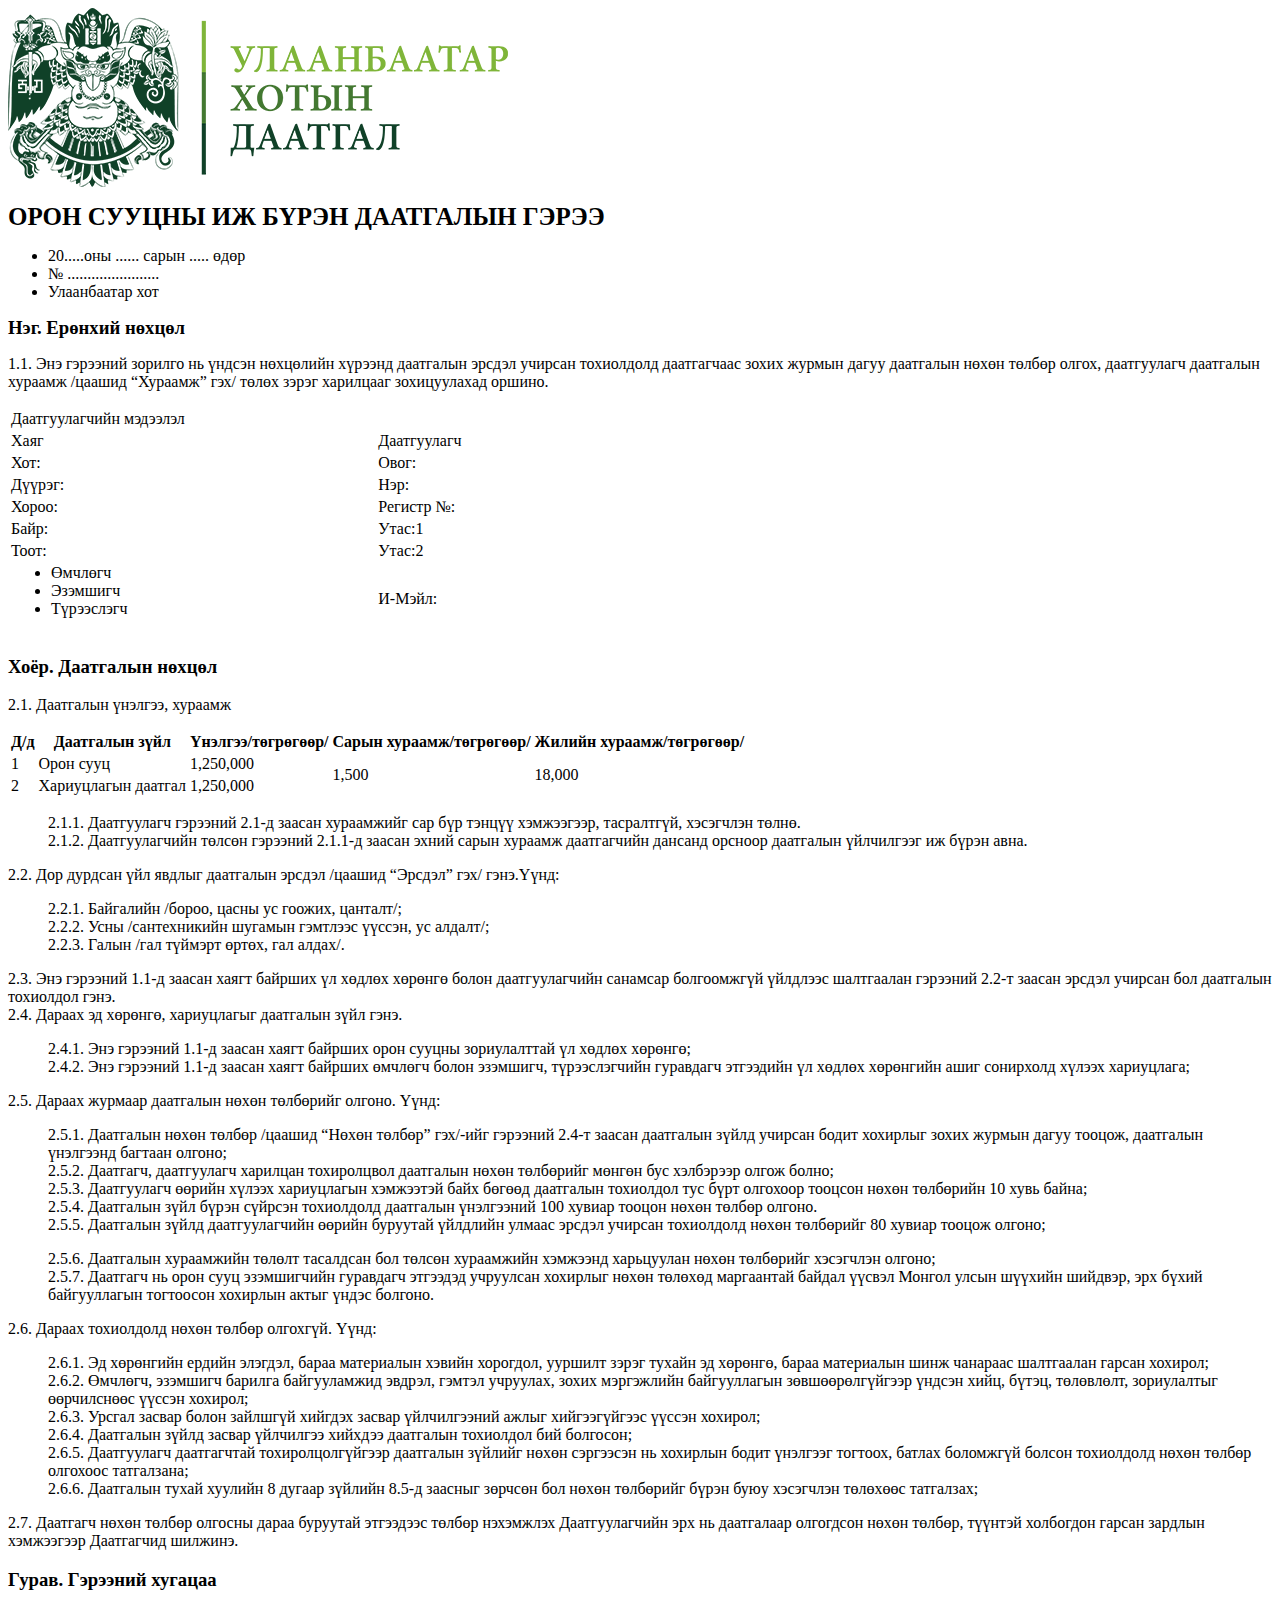
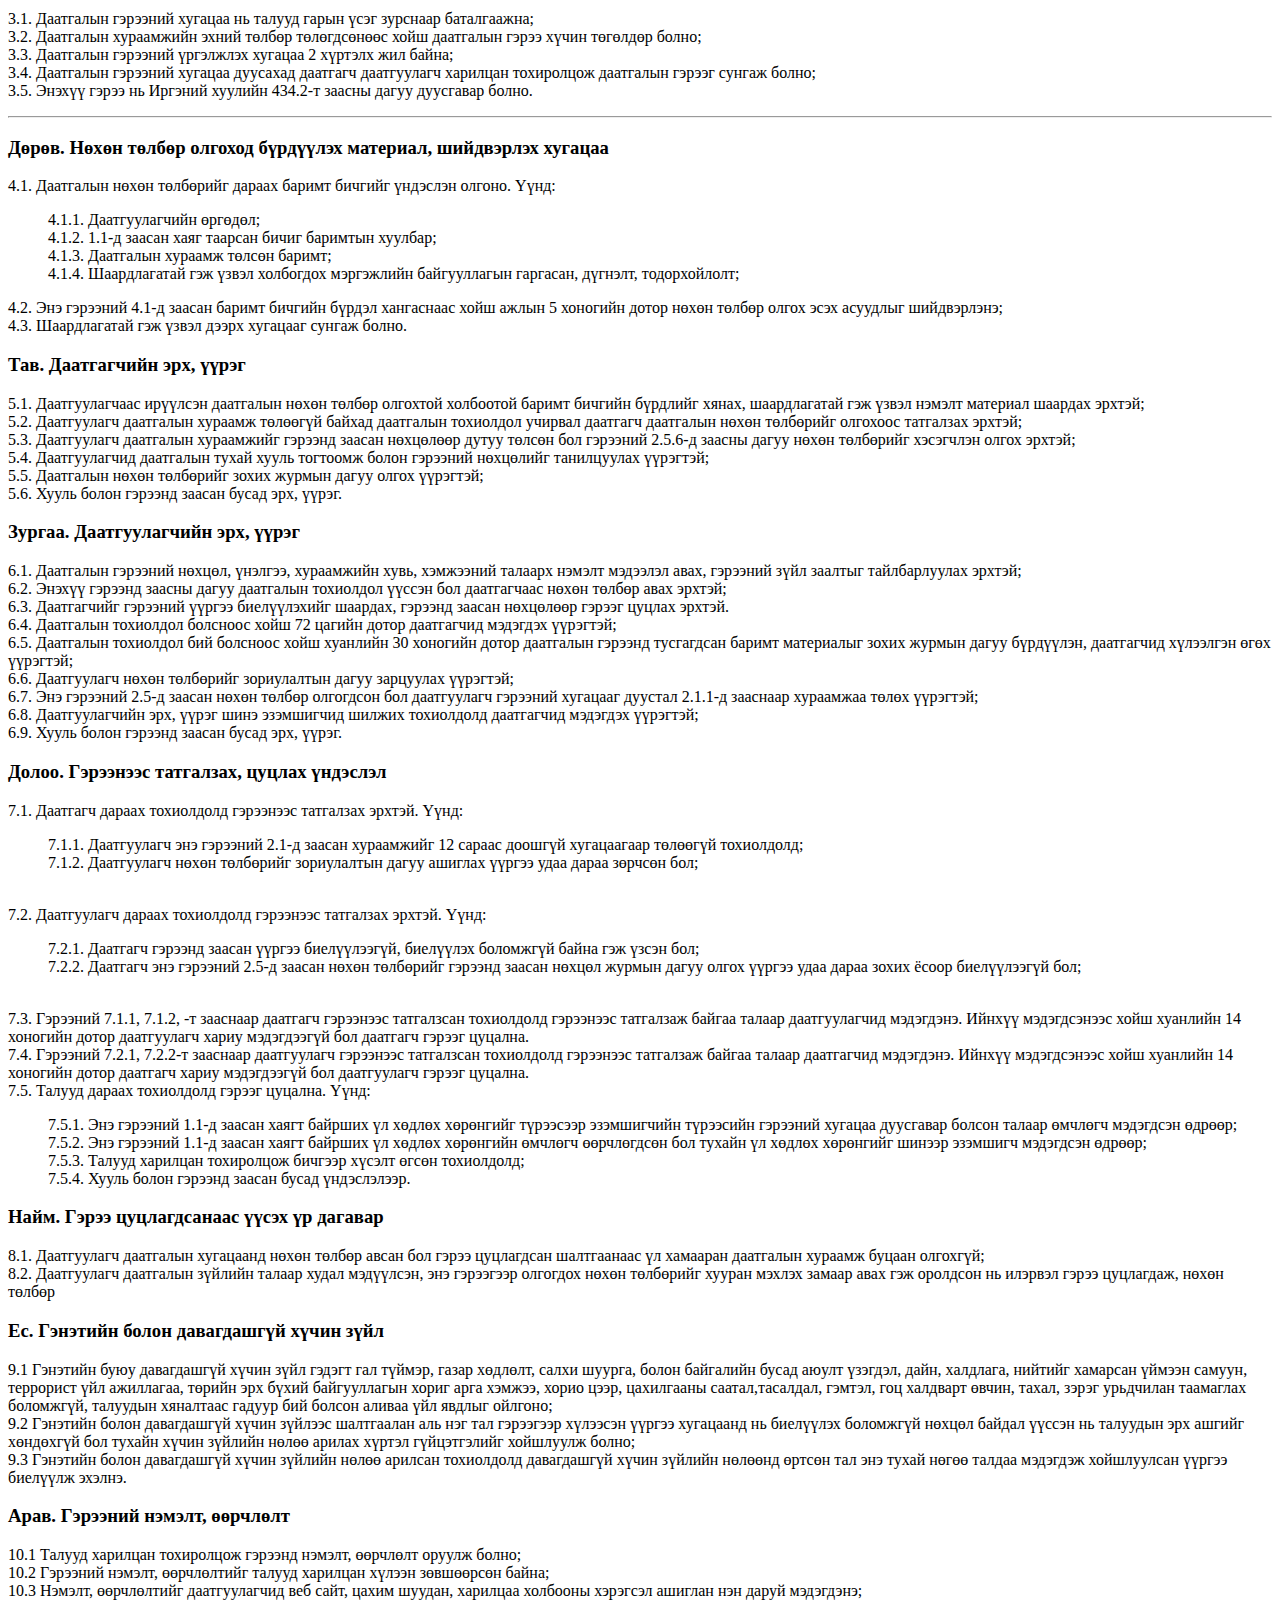
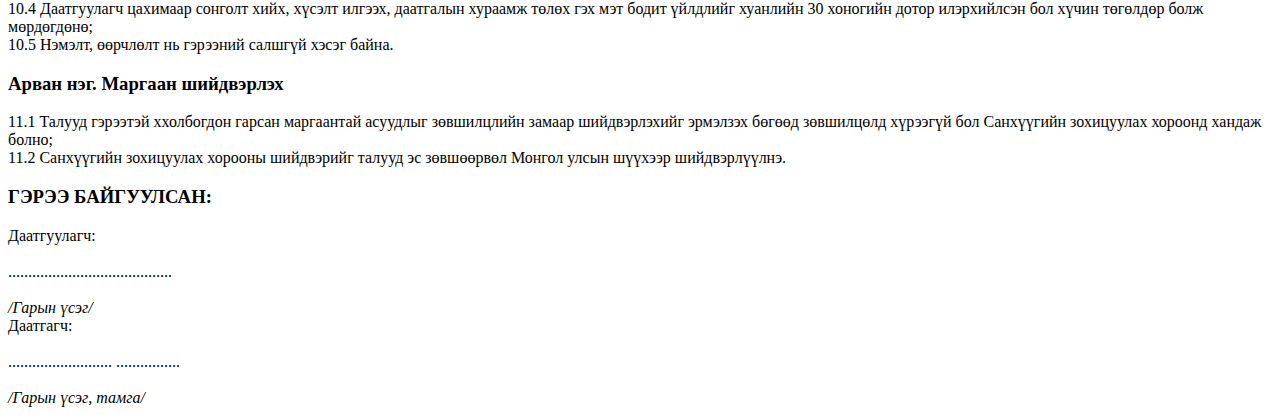
<file: geree/index.html>
<html>
<head>
    <meta charset="utf-8">
    <meta name="viewport" content="width=device-width, initial-scale=1.0">
    <title>Гэрээ</title>
    <link rel="stylesheet" type="text/css" href="C:\Users\GANTSOGT\Desktop\geree\style.css">
</head>
<body>
    <div class="header"><img src="./logo-mn.png" alt="ub-insurance" class="ub-dat"></div>
    <div class="main_title">
        <p>
            <strong style="font-size: 25px;">ОРОН СУУЦНЫ ИЖ БҮРЭН ДААТГАЛЫН ГЭРЭЭ</strong>
            <ul class="dates"><li>20.....оны ...... сарын ..... өдөр</li>
            <li>№ .......................</li>	                                                  
            <li>Улаанбаатар хот</li></ul>
        </p>
    </div>
    <div class="table_container">
        <h3 class="second_title" style="width: 100%; margin: 0;">Нэг.  Ерөнхий нөхцөл</h3>
        <p>1.1.	Энэ гэрээний зорилго нь үндсэн нөхцөлийн хүрээнд даатгалын эрсдэл учирсан тохиолдолд даатгагчаас зохих журмын дагуу даатгалын нөхөн төлбөр олгох, даатгуулагч даатгалын хураамж /цаашид “Хураамж” гэх/ төлөх зэрэг харилцааг зохицуулахад оршино.</p>
        <table class="table_insurance">
            <tr class="th_table">
                <td colspan="13">Даатгуулагчийн мэдээлэл</td>
            </tr>
            <tr>
                <td colspan="2" style="width: 30%;">Хаяг</td>
                <td colspan="11">Даатгуулагч</td>
            </tr>
            <tr>
                <td style="width: 5%;">Хот:</td>
                <td></td>
                <td colspan="3" style="width: 30%;">Овог:</td>
                <td colspan="8"></td>
            </tr>
            <tr>
                <td>Дүүрэг:</td>
                <td></td>
                <td colspan="3">Нэр:</td>
                <td colspan="8"></td>
            </tr>
            <tr>
                <td>Хороо: </td>
                <td></td>
                <td>Регистр №:</td>
                <td style="width: 4%;"></td>
                <td style="width: 4%;"></td>
                <td></td>
                <td></td>
                <td></td>
                <td></td>
                <td></td>
                <td></td>
                <td></td>
                <td></td>
            </tr>
            <tr>
                <td>Байр: </td>
                <td></td>
                <td colspan="3">Утас:1</td>
                <td></td>
                <td></td>
                <td></td>
                <td></td>
                <td></td>
                <td></td>
                <td></td>
                <td></td>
            </tr>
            <tr>
                <td>Тоот: </td>
                <td></td>
                <td colspan="3">Утас:2</td>
                <td></td>
                <td></td>
                <td></td>
                <td></td>
                <td></td>
                <td></td>
                <td></td>
                <td></td>
            </tr>
            <tr>
                <td colspan="2">
                    <ul class="list_from_table">
                     <li>Өмчлөгч</li>
                     <li>Эзэмшигч</li>
                     <li>Түрээслэгч</li>
                    </ul>
                </td>
                <td colspan="11">И-Мэйл: </td>
            </tr>
        </table>
    </div>
    <div class="container">
        <div>
            <h3 class="second_title">Хоёр.  Даатгалын нөхцөл</h3>
            <p>2.1.	Даатгалын үнэлгээ, хураамж</p>
            <table class="table_2">
                <tr>
                    <th>Д/д</th>
                    <th>Даатгалын зүйл</th>
                    <th>Үнэлгээ/төгрөгөөр/</th>
                    <th>Сарын хураамж/төгрөгөөр/</th>
                    <th>Жилийн хураамж/төгрөгөөр/</th>
                </tr>
                <tr>
                    <td>1</td>
                    <td>Орон сууц</td>
                    <td>1,250,000</td>
                    <td rowspan="2">1,500</td>
                    <td rowspan="2">18,000</td>
                </tr>
                <tr>
                    <td>2</td>
                    <td>Хариуцлагын даатгал</td>
                    <td>1,250,000</td>
                </tr>
            </table>
            <p><ol> 2.1.1.	Даатгуулагч гэрээний 2.1-д заасан хураамжийг сар бүр тэнцүү хэмжээгээр, тасралтгүй, хэсэгчлэн төлнө.
                <br>2.1.2.	Даатгуулагчийн төлсөн гэрээний 2.1.1-д заасан эхний сарын хураамж даатгагчийн дансанд орсноор даатгалын үйлчилгээг иж бүрэн авна.</ol>
                2.2.	Дор дурдсан үйл явдлыг даатгалын эрсдэл /цаашид “Эрсдэл” гэх/ гэнэ.Үүнд:
                <ol>2.2.1.	Байгалийн /бороо, цасны ус гоожих, цанталт/;
                    <br>2.2.2.	Усны /сантехникийн шугамын гэмтлээс үүссэн, ус алдалт/;
                    <br>2.2.3.	Галын /гал түймэрт өртөх, гал алдах/.</ol>
                2.3.	Энэ гэрээний 1.1-д заасан хаягт байрших үл хөдлөх хөрөнгө болон даатгуулагчийн санамсар болгоомжгүй үйлдлээс шалтгаалан гэрээний 2.2-т заасан эрсдэл учирсан бол даатгалын тохиолдол гэнэ.
                <br>2.4.	Дараах эд хөрөнгө, хариуцлагыг даатгалын зүйл гэнэ.
                <ol>2.4.1.	Энэ гэрээний 1.1-д заасан хаягт байрших орон сууцны зориулалттай үл хөдлөх хөрөнгө;
                    <br>2.4.2.	Энэ гэрээний 1.1-д заасан хаягт байрших өмчлөгч болон эзэмшигч, түрээслэгчийн гуравдагч этгээдийн үл хөдлөх хөрөнгийн ашиг сонирхолд хүлээх хариуцлага;</ol>
                2.5. Дараах журмаар даатгалын нөхөн төлбөрийг олгоно. Үүнд:
                <ol>2.5.1.	Даатгалын нөхөн төлбөр /цаашид “Нөхөн төлбөр” гэх/-ийг гэрээний 2.4-т заасан даатгалын зүйлд учирсан бодит хохирлыг зохих журмын дагуу тооцож, даатгалын үнэлгээнд багтаан олгоно; 
                    <br>2.5.2.	Даатгагч, даатгуулагч харилцан тохиролцвол даатгалын нөхөн төлбөрийг мөнгөн бус хэлбэрээр олгож болно;
                    <br>2.5.3.	Даатгуулагч өөрийн хүлээх хариуцлагын хэмжээтэй байх бөгөөд даатгалын тохиолдол тус бүрт олгохоор тооцсон нөхөн төлбөрийн 10 хувь байна;
                    <br>2.5.4.	Даатгалын зүйл бүрэн сүйрсэн тохиолдолд даатгалын үнэлгээний 100 хувиар тооцон нөхөн төлбөр олгоно.
                    <br>2.5.5.	Даатгалын зүйлд даатгуулагчийн өөрийн буруутай үйлдлийн улмаас эрсдэл учирсан тохиолдолд нөхөн төлбөрийг  80 хувиар тооцож олгоно;</ol>
                </p>
        </div>
        <div>
            <p>
            <ol>2.5.6.	Даатгалын хураамжийн төлөлт тасалдсан бол төлсөн хураамжийн хэмжээнд харьцуулан нөхөн төлбөрийг хэсэгчлэн олгоно;
                <br>2.5.7.	Даатгагч нь орон сууц эзэмшигчийн гуравдагч этгээдэд учруулсан хохирлыг нөхөн төлөхөд маргаантай байдал үүсвэл Монгол улсын шүүхийн шийдвэр, эрх бүхий байгууллагын тогтоосон хохирлын актыг үндэс болгоно.</ol>
            2.6. Дараах тохиолдолд нөхөн төлбөр олгохгүй. Үүнд:
            <ol>2.6.1. Эд хөрөнгийн ердийн элэгдэл, бараа материалын хэвийн хорогдол, ууршилт зэрэг тухайн эд хөрөнгө, бараа материалын шинж чанараас шалтгаалан гарсан хохирол;
                <br>2.6.2.	Өмчлөгч, эзэмшигч барилга байгууламжид эвдрэл, гэмтэл учруулах, зохих мэргэжлийн байгууллагын зөвшөөрөлгүйгээр үндсэн хийц, бүтэц, төлөвлөлт, зориулалтыг өөрчилснөөс үүссэн хохирол;
                <br>2.6.3.	Урсгал засвар болон зайлшгүй хийгдэх засвар үйлчилгээний ажлыг хийгээгүйгээс үүссэн хохирол;
                <br>2.6.4.	Даатгалын зүйлд засвар үйлчилгээ хийхдээ даатгалын тохиолдол бий болгосон;
                <br>2.6.5.	Даатгуулагч даатгагчтай тохиролцолгүйгээр даатгалын зүйлийг нөхөн сэргээсэн нь хохирлын бодит үнэлгээг тогтоох, батлах боломжгүй болсон тохиолдолд нөхөн төлбөр олгохоос татгалзана;
                <br>2.6.6.	Даатгалын тухай хуулийн 8 дугаар зүйлийн 8.5-д заасныг зөрчсөн бол нөхөн төлбөрийг бүрэн буюу хэсэгчлэн төлөхөөс татгалзах;</ol>
            2.7. Даатгагч нөхөн төлбөр олгосны дараа буруутай этгээдээс төлбөр нэхэмжлэх Даатгуулагчийн эрх нь даатгалаар олгогдсон нөхөн төлбөр, түүнтэй холбогдон гарсан зардлын хэмжээгээр Даатгагчид шилжинэ.
            </p>
            <h3 class="second_title">Гурав. Гэрээний хугацаа</h3>
            <p>
                3.1.    Даатгалын гэрээний хугацаа нь талууд гарын үсэг зурснаар баталгаажна;
                <br>3.2.	Даатгалын хураамжийн эхний төлбөр төлөгдсөнөөс хойш даатгалын гэрээ хүчин төгөлдөр болно;
                <br>3.3.	Даатгалын гэрээний үргэлжлэх хугацаа 2 хүртэлх жил байна;
                <br>3.4.	Даатгалын гэрээний хугацаа дуусахад даатгагч даатгуулагч харилцан тохиролцож даатгалын гэрээг сунгаж болно;
                <br>3.5.	Энэхүү гэрээ нь Иргэний хуулийн 434.2-т заасны дагуу дуусгавар болно.

            </p>
        </div>
    </div>
</body>
<hr>
<body>
    <div class="container">
        <div>
            <h3 class="second_title">Дөрөв. Нөхөн төлбөр олгоход бүрдүүлэх материал, шийдвэрлэх хугацаа</h3>
            <p>
                4.1.	Даатгалын нөхөн төлбөрийг дараах баримт бичгийг үндэслэн олгоно. Үүнд:
                <ol>4.1.1.	Даатгуулагчийн өргөдөл;
                <br>4.1.2.	1.1-д заасан хаяг таарсан бичиг баримтын хуулбар;
                <br>4.1.3.	Даатгалын хураамж төлсөн баримт;
                <br>4.1.4.	Шаардлагатай гэж үзвэл холбогдох мэргэжлийн байгууллагын гаргасан, дүгнэлт, тодорхойлолт;</ol>
                4.2.	Энэ гэрээний 4.1-д заасан баримт бичгийн бүрдэл хангаснаас хойш ажлын 5 хоногийн дотор нөхөн төлбөр олгох эсэх асуудлыг шийдвэрлэнэ;
                <br>4.3.	Шаардлагатай гэж үзвэл дээрх хугацааг сунгаж болно.

            </p>
            <h3 class="second_title">Тав. Даатгагчийн эрх, үүрэг</h3>
            <p>
                5.1.	Даатгуулагчаас ирүүлсэн даатгалын нөхөн төлбөр олгохтой холбоотой баримт бичгийн бүрдлийг хянах, шаардлагатай гэж үзвэл нэмэлт материал шаардах эрхтэй;
                <br>5.2.	Даатгуулагч даатгалын хураамж төлөөгүй байхад даатгалын тохиолдол учирвал даатгагч даатгалын нөхөн төлбөрийг олгохоос татгалзах эрхтэй; 
                <br>5.3.	Даатгуулагч даатгалын хураамжийг гэрээнд заасан нөхцөлөөр дутуу төлсөн бол гэрээний 2.5.6-д заасны дагуу нөхөн төлбөрийг хэсэгчлэн олгох эрхтэй;
                <br>5.4.	Даатгуулагчид даатгалын тухай хууль тогтоомж болон гэрээний нөхцөлийг танилцуулах үүрэгтэй; 
                <br>5.5.	Даатгалын нөхөн төлбөрийг зохих журмын дагуу олгох үүрэгтэй;
                <br>5.6.	Хууль болон гэрээнд заасан бусад эрх, үүрэг.
            </p>
            <h3 class="second_title">Зургаа. Даатгуулагчийн эрх, үүрэг</h3>
            <p>
                6.1.	Даатгалын гэрээний нөхцөл, үнэлгээ,  хураамжийн хувь, хэмжээний талаарх нэмэлт мэдээлэл авах, гэрээний зүйл заалтыг тайлбарлуулах эрхтэй; 
                <br>6.2.	Энэхүү гэрээнд заасны дагуу даатгалын тохиолдол үүссэн бол даатгагчаас  нөхөн төлбөр авах эрхтэй;
                <br>6.3.	Даатгагчийг гэрээний үүргээ биелүүлэхийг шаардах, гэрээнд заасан нөхцөлөөр гэрээг цуцлах эрхтэй.
                <br>6.4.	Даатгалын тохиолдол болсноос хойш 72 цагийн дотор даатгагчид мэдэгдэх үүрэгтэй;
                <br>6.5.	Даатгалын тохиолдол бий болсноос хойш хуанлийн 30 хоногийн дотор даатгалын гэрээнд тусгагдсан баримт материалыг зохих журмын дагуу бүрдүүлэн, даатгагчид хүлээлгэн өгөх үүрэгтэй;
                <br>6.6.	Даатгуулагч нөхөн төлбөрийг зориулалтын дагуу зарцуулах үүрэгтэй;
                <br>6.7.	Энэ гэрээний 2.5-д заасан нөхөн төлбөр олгогдсон бол даатгуулагч гэрээний хугацааг дуустал 2.1.1-д зааснаар хураамжаа төлөх үүрэгтэй; 
                <br>6.8.	Даатгуулагчийн эрх, үүрэг шинэ эзэмшигчид шилжих тохиолдолд даатгагчид мэдэгдэх үүрэгтэй;
                <br>6.9.	Хууль болон гэрээнд заасан бусад эрх, үүрэг.
            </p>
            <h3 class="second_title">Долоо. Гэрээнээс татгалзах, цуцлах үндэслэл</h3>
            <p>
                7.1.	Даатгагч дараах тохиолдолд гэрээнээс татгалзах эрхтэй. Үүнд:
                <ol>7.1.1.	Даатгуулагч энэ гэрээний 2.1-д заасан хураамжийг 12 сараас доошгүй хугацаагаар төлөөгүй тохиолдолд;
                <br>7.1.2.	Даатгуулагч нөхөн төлбөрийг зориулалтын дагуу ашиглах үүргээ удаа дараа зөрчсөн бол;</ol>
                <br>7.2.	Даатгуулагч дараах тохиолдолд гэрээнээс татгалзах эрхтэй. Үүнд:
                <ol>7.2.1.	Даатгагч гэрээнд заасан үүргээ биелүүлээгүй, биелүүлэх боломжгүй байна гэж үзсэн бол;
                <br>7.2.2.	Даатгагч энэ гэрээний 2.5-д заасан нөхөн төлбөрийг гэрээнд заасан нөхцөл журмын дагуу олгох үүргээ удаа дараа зохих ёсоор биелүүлээгүй бол;</ol>
                <br>7.3.	Гэрээний 7.1.1, 7.1.2, -т зааснаар даатгагч гэрээнээс татгалзсан тохиолдолд гэрээнээс татгалзаж байгаа талаар даатгуулагчид мэдэгдэнэ. Ийнхүү мэдэгдсэнээс хойш хуанлийн 14 хоногийн дотор даатгуулагч хариу мэдэгдээгүй бол даатгагч гэрээг цуцална.
                <br>7.4.	Гэрээний 7.2.1, 7.2.2-т зааснаар даатгуулагч гэрээнээс татгалзсан тохиолдолд гэрээнээс татгалзаж байгаа талаар даатгагчид мэдэгдэнэ. Ийнхүү мэдэгдсэнээс хойш хуанлийн 14 хоногийн дотор даатгагч хариу мэдэгдээгүй  бол даатгуулагч гэрээг цуцална.
                <br>7.5.	Талууд дараах тохиолдолд гэрээг цуцална. Үүнд:

            </p>

        </div>
        <div>
            <p>
                <ol>
                    7.5.1.	Энэ гэрээний 1.1-д заасан хаягт байрших үл хөдлөх хөрөнгийг түрээсээр эзэмшигчийн түрээсийн гэрээний хугацаа дуусгавар болсон талаар өмчлөгч мэдэгдсэн өдрөөр;
                    <br>7.5.2.	Энэ гэрээний 1.1-д заасан хаягт байрших үл хөдлөх хөрөнгийн өмчлөгч өөрчлөгдсөн бол тухайн үл хөдлөх хөрөнгийг шинээр эзэмшигч мэдэгдсэн өдрөөр;
                    <br>7.5.3.	Талууд харилцан тохиролцож бичгээр хүсэлт өгсөн тохиолдолд;
                    <br>7.5.4.	Хууль болон гэрээнд заасан бусад үндэслэлээр.</ol>
            </p>
            <h3 class="second_title">Найм. Гэрээ цуцлагдсанаас үүсэх үр дагавар</h3>
            <p>
                8.1.	 Даатгуулагч даатгалын хугацаанд нөхөн төлбөр авсан бол гэрээ цуцлагдсан шалтгаанаас үл хамааран даатгалын хураамж буцаан олгохгүй;
                <br>8.2.	Даатгуулагч даатгалын зүйлийн талаар худал мэдүүлсэн, энэ гэрээгээр олгогдох нөхөн төлбөрийг хууран мэхлэх замаар авах гэж оролдсон нь илэрвэл гэрээ цуцлагдаж, нөхөн төлбөр 
            </p>
            <h3 class="second_title">Ес. Гэнэтийн болон давагдашгүй хүчин зүйл</h3>
            <p>
                9.1	Гэнэтийн буюу давагдашгүй хүчин зүйл гэдэгт гал түймэр, газар хөдлөлт, салхи шуурга, болон байгалийн бусад аюулт үзэгдэл, дайн, халдлага, нийтийг хамарсан үймээн самуун, террорист үйл ажиллагаа, төрийн эрх бүхий байгууллагын хориг арга хэмжээ, хорио цээр, цахилгааны саатал,тасалдал, гэмтэл, гоц халдварт өвчин, тахал, зэрэг урьдчилан таамаглах боломжгүй, талуудын хяналтаас гадуур бий болсон аливаа үйл явдлыг ойлгоно;
                <br>9.2	Гэнэтийн болон давагдашгүй хүчин зүйлээс шалтгаалан аль нэг тал гэрээгээр хүлээсэн үүргээ хугацаанд нь биелүүлэх боломжгүй нөхцөл байдал үүссэн нь талуудын эрх ашгийг хөндөхгүй бол тухайн хүчин зүйлийн нөлөө арилах хүртэл гүйцэтгэлийг хойшлуулж болно;
                <br>9.3	Гэнэтийн болон давагдашгүй хүчин зүйлийн нөлөө арилсан тохиолдолд давагдашгүй хүчин зүйлийн нөлөөнд өртсөн тал энэ тухай нөгөө талдаа мэдэгдэж хойшлуулсан үүргээ биелүүлж эхэлнэ.
            </p>
            <h3 class="second_title">Арав. Гэрээний нэмэлт, өөрчлөлт</h3>
            <p>
                10.1	Талууд харилцан тохиролцож гэрээнд нэмэлт, өөрчлөлт оруулж болно;
                <br>10.2	Гэрээний нэмэлт, өөрчлөлтийг талууд харилцан хүлээн зөвшөөрсөн байна;
                <br>10.3	Нэмэлт, өөрчлөлтийг даатгуулагчид веб сайт, цахим шуудан, харилцаа холбооны хэрэгсэл ашиглан нэн даруй мэдэгдэнэ;
                <br>10.4	Даатгуулагч цахимаар сонголт хийх, хүсэлт илгээх, даатгалын хураамж төлөх гэх мэт бодит үйлдлийг хуанлийн 30 хоногийн дотор илэрхийлсэн бол хүчин төгөлдөр болж мөрдөгдөнө;
                <br>10.5	Нэмэлт, өөрчлөлт нь гэрээний салшгүй хэсэг байна.
            </p>
            <h3 class="second_title">Арван нэг. Маргаан шийдвэрлэх</h3>
            <p>
                11.1	Талууд гэрээтэй ххолбогдон гарсан маргаантай асуудлыг зөвшилцлийн замаар шийдвэрлэхийг эрмэлзэх бөгөөд зөвшилцөлд хүрээгүй бол Санхүүгийн зохицуулах хороонд хандаж болно;
                <br>11.2	Санхүүгийн зохицуулах хорооны шийдвэрийг талууд эс зөвшөөрвөл Монгол улсын шүүхээр шийдвэрлүүлнэ.
            </p>
            <div class="signature_zone">
                <h3>ГЭРЭЭ БАЙГУУЛСАН:</h3>
                <div>
                    <div>Даатгуулагч: <br><br> .........................................<br><br> <i>/Гарын үсэг/</i></div>
                    <div>Даатгагч: <br><br> .......................... ................<br><br> <i>/Гарын үсэг, тамга/</i></div>
                </div>
            </div>
        </div>
    </div>
    
</body>
</html>
</file>
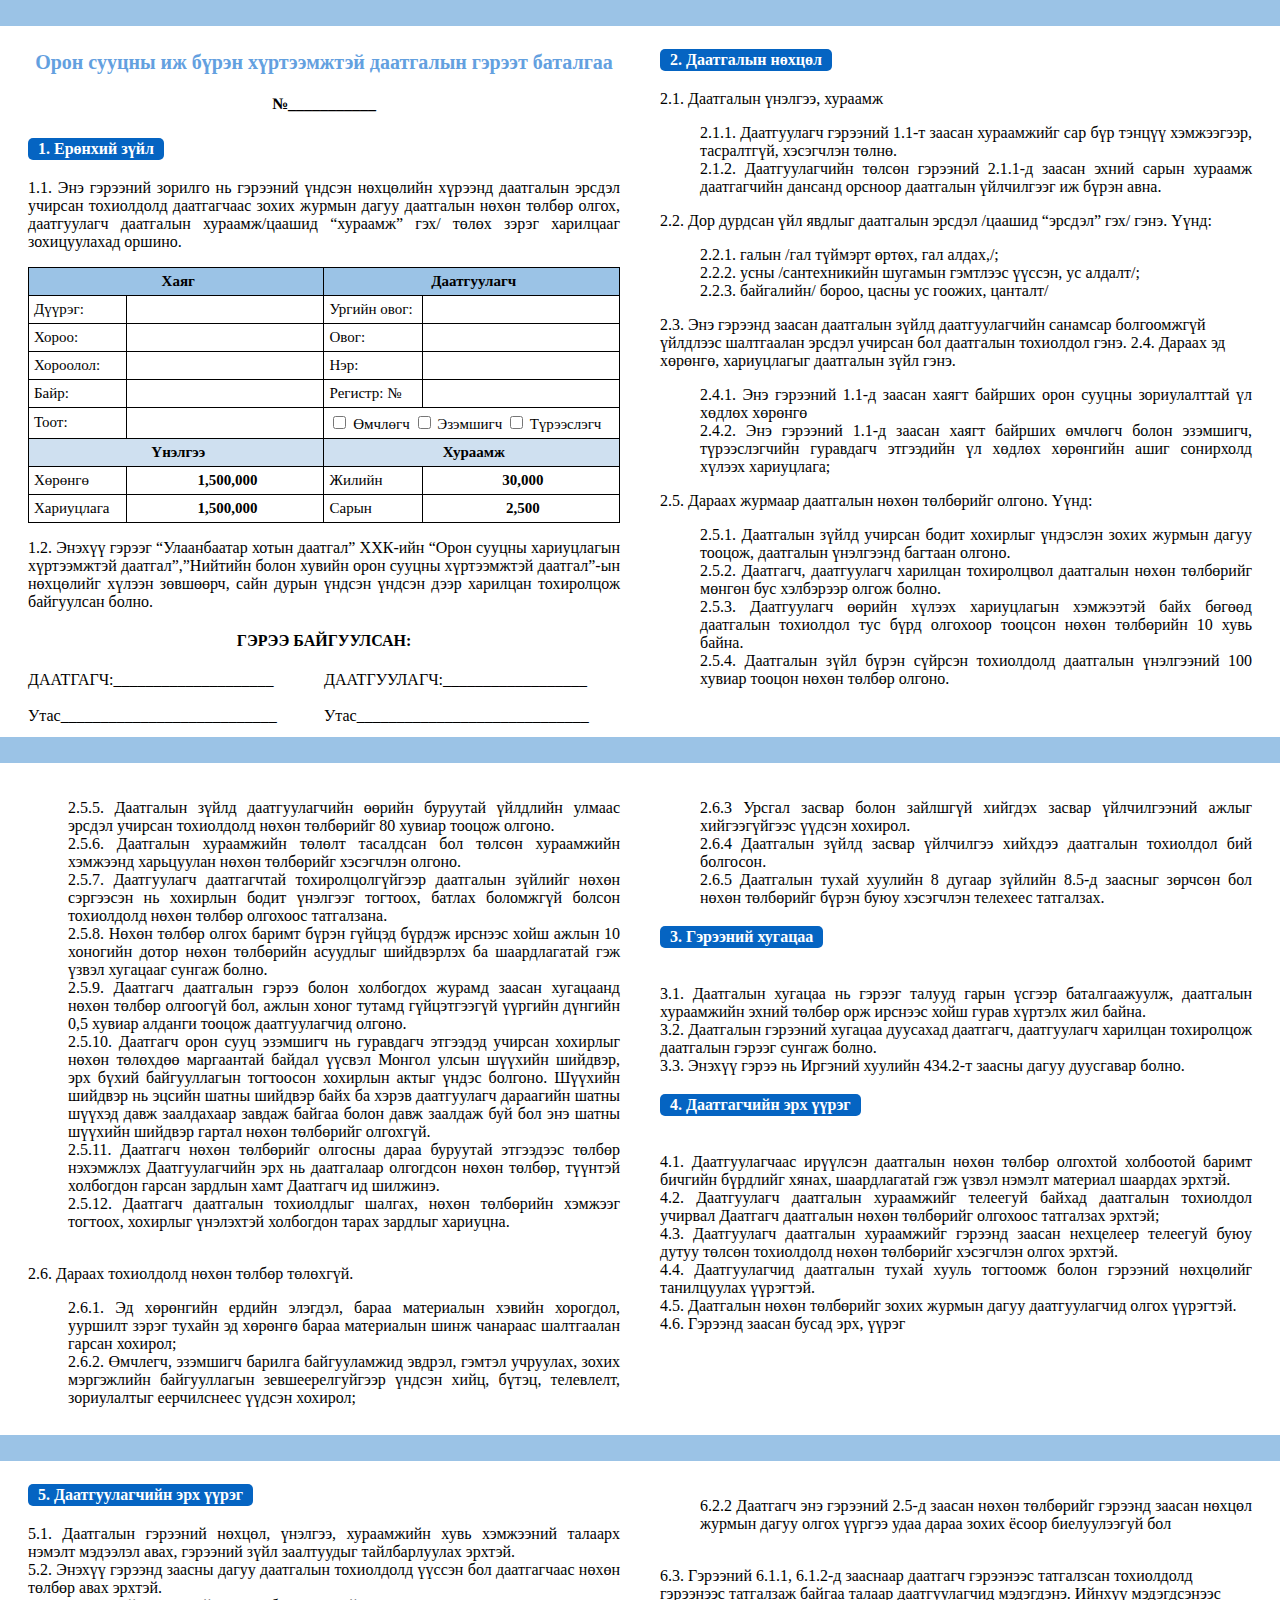
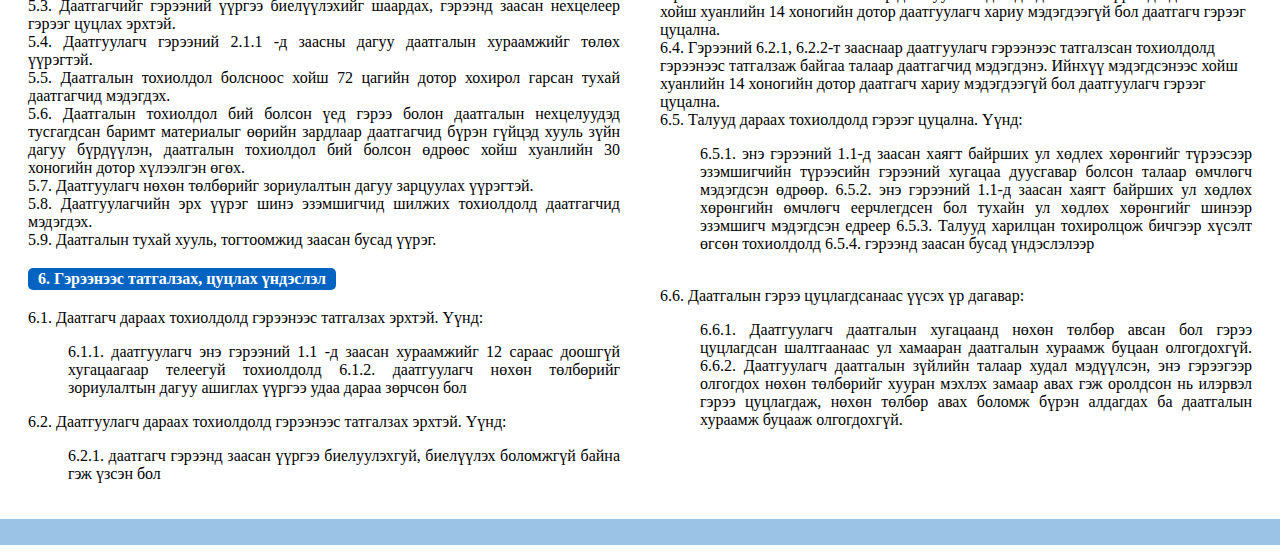
<file: geree_2/index.html>
<!DOCTYPE html>
<html lang="en">
<head>
    <meta charset="UTF-8">
    <meta name="viewport" content="width=device-width, initial-scale=1.0">
    <title>Гэрээ</title>
    <link rel="stylesheet" href="style.css">
</head>
<body>
    <div class="top_border"></div>
    <div class="flexing_on_body">
        <div>
            <h4 class="main_title">Орон сууцны иж бүрэн хүртээмжтэй даатгалын гэрээт баталгаа</h4>
            <h4 style="text-align: center;">№___________</h4>
            <h4 class="second_title">1. Ерөнхий зүйл</h4>
            <p>
                1.1. Энэ гэрээний зорилго нь гэрээний үндсэн нөхцөлийн хүрээнд даатгалын эрсдэл учирсан тохиолдолд даатгагчаас зохих журмын дагуу даатгалын нөхөн төлбөр олгох, даатгуулагч даатгалын хураамж/цаашид “хураамж” гэх/ төлөх зэрэг харилцааг зохицуулахад оршино. 
            </p>
            <table class="tables">
                <tr class="coloring">
                    <th colspan="3" style="width: 50%;">Хаяг</th>
                    <th colspan="3" style="width: 50%;">Даатгуулагч</th>
                </tr>
                <tr>
                    <td style="width: 16.666%;">Дүүрэг:</td>
                    <td colspan="2"></td>
                    <td style="width: 16.666%;">Ургийн овог:</td>
                    <td colspan="2"></td>
                </tr>
                <tr>
                    <td style="width: 16.666%;">Хороо:</td>
                    <td colspan="2"></td>
                    <td style="width: 16.666%;">Овог:</td>
                    <td colspan="2"></td>
                </tr>
                <tr>
                    <td style="width: 16.666%;">Хороолол:</td>
                    <td colspan="2"></td>
                    <td style="width: 16.666%;">Нэр:</td>
                    <td colspan="2"></td>
                </tr>
                <tr>
                    <td style="width: 16.666%;">Байр:</td>
                    <td colspan="2"></td>
                    <td style="width: 16.666%;">Регистр: №</td>
                    <td colspan="2"></td>
                </tr>
                <tr>
                    <td style="width: 16.666%;">Тоот:</td>
                    <td colspan="2"></td>
                    <td colspan="3">
                        <input type="checkbox">
                        <label>Өмчлөгч</label>
                        <input type="checkbox">
                        <label>Эзэмшигч</label>
                        <input type="checkbox">
                        <label>Түрээслэгч</label>
                    </td>
                </tr>
                <tr class="coloring_2">
                    <th colspan="3" style="width: 50%;">Үнэлгээ</th>
                    <th colspan="3" style="width: 50%;">Хураамж</th></tr>
                <tr>
                    <td style="width: 16.666%;">Хөрөнгө</td>
                    <td colspan="2" class="centering">1,500,000</td>
                    <td style="width: 16.666%;">Жилийн</td>
                    <td colspan="2" class="centering">30,000</td>
                </tr>
                <tr>
                    <td style="width: 16.666%;">Хариуцлага</td>
                    <td colspan="2" class="centering">1,500,000</td>
                    <td style="width: 16.666%;">Сарын</td>
                    <td colspan="2" class="centering">2,500</td>
                </tr>
            </table>
            <p>
                1.2. Энэхүү гэрээг “Улаанбаатар хотын даатгал” ХХК-ийн “Орон сууцны хариуцлагын хүртээмжтэй даатгал”,”Нийтийн болон хувийн орон сууцны хүртээмжтэй даатгал”-ын нөхцөлийг хүлээн зөвшөөрч, сайн дурын үндсэн үндсэн дээр харилцан тохиролцож байгуулсан болно. 
            </p>
            <div>
                <h4 style="text-align: center;">ГЭРЭЭ БАЙГУУЛСАН:</h4>
                <div class="flexing_on_footer">
                    <div>ДААТГАГЧ:____________________<br><br>Утас___________________________</div>
                    <div>ДААТГУУЛАГЧ:__________________<br><br>Утас_____________________________</div>
                </div>
            </div>
        </div>
        <div>
            <h4 class="second_title">2. Даатгалын нөхцөл</h4>
            <p>
            2.1.  Даатгалын үнэлгээ, хураамж
                <ol>2.1.1. Даатгуулагч гэрээний 1.1-т заасан хураамжийг сар бүр тэнцүү хэмжээгээр, тасралтгүй, хэсэгчлэн төлнө.
                <br>2.1.2. Даатгуулагчийн төлсөн гэрээний 2.1.1-д заасан эхний сарын хураамж даатгагчийн дансанд орсноор даатгалын үйлчилгээг иж бүрэн авна.</ol>
            2.2. Дор дурдсан үйл явдлыг даатгалын эрсдэл /цаашид “эрсдэл” гэх/ гэнэ. Үүнд:
                <ol>2.2.1. галын /гал түймэрт өртөх, гал алдах,/;
                <br>2.2.2. усны /сантехникийн шугамын гэмтлээс үүссэн, ус алдалт/;
                <br>2.2.3. байгалийн/ бороо, цасны ус гоожих, цанталт/</ol>
            2.3. Энэ гэрээнд заасан даатгалын зүйлд даатгуулагчийн санамсар болгоомжгүй үйлдлээс шалтгаалан эрсдэл учирсан бол даатгалын тохиолдол гэнэ.
            2.4. Дараах эд хөрөнгө, хариуцлагыг даатгалын зүйл гэнэ.
                <ol>2.4.1. Энэ гэрээний 1.1-д заасан хаягт байрших орон сууцны зориулалттай үл хөдлөх хөрөнгө
                    <br>2.4.2. Энэ гэрээний 1.1-д заасан хаягт байрших өмчлөгч болон эзэмшигч, түрээслэгчийн гуравдагч этгээдийн үл хөдлөх хөрөнгийн ашиг сонирхолд хүлээх хариуцлага;</ol>
            2.5. Дараах журмаар даатгалын нөхөн төлбөрийг олгоно. Үүнд:
                <ol>2.5.1. Даатгалын зүйлд учирсан бодит хохирлыг үндэслэн зохих журмын дагуу тооцож, даатгалын үнэлгээнд багтаан олгоно.
                    <br>2.5.2. Даатгагч, даатгуулагч харилцан тохиролцвол даатгалын нөхөн төлбөрийг мөнгөн бус хэлбэрээр олгож болно.
                    <br>2.5.3. Даатгуулагч өөрийн хүлээх хариуцлагын хэмжээтэй байх бөгөөд даатгалын тохиолдол тус бүрд олгохоор тооцсон нөхөн төлбөрийн 10 хувь байна.
                    <br>2.5.4. Даатгалын зүйл бүрэн сүйрсэн тохиолдолд даатгалын үнэлгээний 100 хувиар тооцон нөхөн төлбөр олгоно.</ol>

            </p>
        </div>
    </div>
</body>
</html>
<html lang="en">
<body>
    <div class="top_border"></div>
    <div class="flexing_on_body">
        <div>
            <p>
                <ol>2.5.5. Даатгалын зүйлд даатгуулагчийн өөрийн буруутай үйлдлийн улмаас эрсдэл учирсан тохиолдолд нөхөн төлбөрийг 80 хувиар тооцож олгоно.
                <br>2.5.6. Даатгалын хураамжийн төлөлт тасалдсан бол төлсөн хураамжийн хэмжээнд харьцуулан нөхөн төлбөрийг хэсэгчлэн олгоно.
                <br>2.5.7. Даатгуулагч даатгагчтай тохиролцолгүйгээр даатгалын зүйлийг нөхөн сэргээсэн нь хохирлын бодит үнэлгээг тогтоох, батлах боломжгүй болсон тохиолдолд нөхөн төлбөр олгохоос татгалзана.
                <br>2.5.8. Нөхөн төлбөр олгох баримт бүрэн гүйцэд бүрдэж ирснээс хойш ажлын 10 хоногийн дотор нөхөн төлбөрийн асуудлыг шийдвэрлэх ба шаардлагатай гэж үзвэл хугацааг сунгаж болно.
                <br>2.5.9. Даатгагч даатгалын гэрээ болон холбогдох журамд заасан хугацаанд нөхөн төлбөр олгоогүй бол, ажлын хоног тутамд гүйцэтгээгүй үүргийн дүнгийн 0,5 хувиар алданги тооцож даатгуулагчид олгоно.
                <br>2.5.10. Даатгагч орон сууц эзэмшигч нь гуравдагч этгээдэд учирсан хохирлыг нөхөн төлөхдөө маргаантай байдал үүсвэл Монгол улсын шүүхийн шийдвэр, эрх бүхий байгууллагын тогтоосон хохирлын актыг үндэс болгоно. Шүүхийн шийдвэр нь эцсийн шатны шийдвэр байх ба хэрэв даатгуулагч дараагийн шатны шүүхэд давж заалдахаар завдаж байгаа болон давж заалдаж буй бол энэ шатны шүүхийн шийдвэр гартал нөхөн төлбөрийг олгохгүй.
                <br>2.5.11. Даатгагч нөхөн төлбөрийг олгосны дараа буруутай этгээдээс төлбөр нэхэмжлэх Даатгуулагчийн эрх нь даатгалаар олгогдсон нөхөн төлбөр, түүнтэй холбогдон гарсан зардлын хамт Даатгагч ид шилжинэ.
                <br>2.5.12. Даатгагч даатгалын тохиолдлыг шалгах, нөхөн төлбөрийн хэмжээг тогтоох, хохирлыг үнэлэхтэй холбогдон тарах зардлыг хариуцна.</ol>
            <br>2.6. Дараах тохиолдолд нөхөн төлбөр төлөхгүй.
                <ol>2.6.1. Эд хөрөнгийн ердийн элэгдэл, бараа материалын хэвийн хорогдол, ууршилт зэрэг тухайн эд хөрөнгө бараа материалын шинж чанараас шалтгаалан гарсан хохирол;
                <br>2.6.2. Өмчлегч, эзэмшигч барилга байгууламжид эвдрэл, гэмтэл учруулах, зохих мэргэжлийн байгууллагын зевшеерелгуйгээр үндсэн хийц, бүтэц, телевлелт, зориулалтыг еерчилснеес үүдсэн хохирол;</ol>
            </p>
        </div>
        <div>
            <p>
                <ol>2.6.3 Урсгал засвар болон зайлшгүй хийгдэх засвар үйлчилгээний ажлыг хийгээгүйгээс үүдсэн хохирол.
                <br>2.6.4 Даатгалын зүйлд засвар үйлчилгээ хийхдээ даатгалын тохиолдол бий болгосон.
                <br>2.6.5 Даатгалын тухай хуулийн 8 дугаар зүйлийн 8.5-д заасныг зөрчсөн бол нөхөн төлбөрийг бүрэн буюу хэсэгчлэн телехеес татгалзах.</ol>
            </p>
            <h4 class="second_title">3. Гэрээний хугацаа</h4>
            <p>
                <br>3.1. Даатгалын хугацаа нь гэрээг талууд гарын үсгээр баталгаажуулж, даатгалын хураамжийн эхний төлбөр орж ирснээс хойш гурав хүртэлх жил байна.
                <br>3.2. Даатгалын гэрээний хугацаа дуусахад даатгагч, даатгуулагч харилцан тохиролцож даатгалын гэрээг сунгаж болно.
                <br>3.3. Энэхүү гэрээ нь Иргэний хуулийн 434.2-т заасны дагуу дуусгавар болно.
            </p>
            <h4 class="second_title">4. Даатгагчийн эрх үүрэг</h4>
            <p>
                <br>4.1. Даатгуулагчаас ирүүлсэн даатгалын нөхөн төлбөр олгохтой холбоотой баримт бичгийн бүрдлийг хянах, шаардлагатай гэж үзвэл нэмэлт материал шаардах эрхтэй.
                <br>4.2. Даатгуулагч даатгалын хураамжийг телеегуй байхад даатгалын тохиолдол учирвал Даатгагч даатгалын нөхөн төлбөрийг олгохоос татгалзах эрхтэй;
                <br>4.3. Даатгуулагч даатгалын хураамжийг гэрээнд заасан нехцелеер телеегуй буюу дутуу төлсөн тохиолдолд нөхөн төлбөрийг хэсэгчлэн олгох эрхтэй.
                <br>4.4. Даатгуулагчид даатгалын тухай хууль тогтоомж болон гэрээний нөхцөлийг танилцуулах үүрэгтэй.
                <br>4.5. Даатгалын нөхөн төлбөрийг зохих журмын дагуу даатгуулагчид олгох үүрэгтэй.
                <br>4.6. Гэрээнд заасан бусад эрх, үүрэг
            </p>
        </div>
    </div>
</body>
</html>
<html lang="en">
<body>
    <div class="top_border"></div>
    <div class="flexing_on_body">
        <div>
            <h4 class="second_title">5. Даатгуулагчийн эрх үүрэг</h4>
            <p>
                5.1.  Даатгалын гэрээний нөхцөл, үнэлгээ, хураамжийн хувь хэмжээний талаарх нэмэлт мэдээлэл авах, гэрээний зүйл заалтуудыг тайлбарлуулах эрхтэй.
                <br>5.2.    Энэхүү гэрээнд заасны дагуу даатгалын тохиолдолд үүссэн бол даатгагчаас нөхөн төлбөр авах эрхтэй.
                <br>5.3.    Даатгагчийг гэрээний үүргээ биелүүлэхийг шаардах, гэрээнд заасан нехцелеер гэрээг цуцлах эрхтэй.
                <br>5.4.    Даатгуулагч гэрээний 2.1.1 -д заасны дагуу даатгалын хураамжийг төлөх үүрэгтэй.
                <br>5.5.    Даатгалын тохиолдол болсноос хойш 72 цагийн дотор хохирол гарсан тухай даатгагчид мэдэгдэх.
                <br>5.6.    Даатгалын тохиолдол бий болсон үед гэрээ болон даатгалын нехцелуудэд тусгагдсан баримт материалыг өөрийн зардлаар даатгагчид бүрэн гүйцэд хууль зүйн дагуу бүрдүүлэн, даатгалын тохиолдол бий болсон өдрөөс хойш хуанлийн 30 хоногийн дотор хүлээлгэн өгөх.
                <br>5.7.    Даатгуулагч нөхөн төлбөрийг зориулалтын дагуу зарцуулах үүрэгтэй.
                <br>5.8.    Даатгуулагчийн эрх үүрэг шинэ эзэмшигчид шилжих тохиолдолд даатгагчид мэдэгдэх.
                <br>5.9.    Даатгалын тухай хууль, тогтоомжид заасан бусад үүрэг.
            </p>
            <h4 class="second_title">6. Гэрээнээс татгалзах, цуцлах үндэслэл</h4>
            <p>
                6.1. Даатгагч дараах тохиолдолд гэрээнээс татгалзах эрхтэй. Үүнд:
                    <ol>6.1.1. даатгуулагч энэ гэрээний 1.1 -д заасан хураамжийг 12 сараас доошгүй хугацаагаар телеегуй тохиолдолд
                    6.1.2. даатгуулагч нөхөн төлбөрийг зориулалтын дагуу ашиглах үүргээ удаа дараа зөрчсөн бол</ol>
                6.2. Даатгуулагч дараах тохиолдолд гэрээнээс татгалзах эрхтэй. Үүнд:
                    <ol>6.2.1. даатгагч гэрээнд заасан үүргээ биелуулэхгуй, биелүүлэх боломжгүй байна гэж үзсэн бол</ol>
            </p>
        </div>
        <div>
            <p>
                    <ol>6.2.2 Даатгагч энэ гэрээний 2.5-д заасан нөхөн төлбөрийг гэрээнд заасан нөхцөл журмын дагуу олгох үүргээ удаа дараа зохих ёсоор биелуулээгуй бол</ol>
                <br>6.3. Гэрээний 6.1.1, 6.1.2-д зааснаар даатгагч гэрээнээс татгалзсан тохиолдолд гэрээнээс татгалзаж байгаа талаар даатгуулагчид мэдэгдэнэ. Ийнхүү мэдэгдсэнээс хойш хуанлийн 14 хоногийн дотор даатгуулагч хариу мэдэгдээгүй бол даатгагч гэрээг цуцална.
                <br>6.4. Гэрээний 6.2.1, 6.2.2-т зааснаар даатгуулагч гэрээнээс татгалзсан тохиолдолд гэрээнээс татгалзаж байгаа талаар даатгагчид мэдэгдэнэ. Ийнхүү мэдэгдсэнээс хойш хуанлийн 14 хоногийн дотор даатгагч хариу мэдэгдээгүй бол даатгуулагч гэрээг цуцална.
                <br>6.5. Талууд дараах тохиолдолд гэрээг цуцална. Үүнд:
                    <ol>6.5.1. энэ гэрээний 1.1-д заасан хаягт байрших ул хөдлех хөрөнгийг түрээсээр эзэмшигчийн түрээсийн гэрээний хугацаа дуусгавар болсон талаар өмчлөгч мэдэгдсэн өдрөөр.
                    6.5.2. энэ гэрээний 1.1-д заасан хаягт байрших ул хөдлөх хөрөнгийн өмчлөгч еерчлегдсен бол тухайн ул хөдлөх хөрөнгийг шинээр эзэмшигч мэдэгдсэн едреер
                    6.5.3. Талууд харилцан тохиролцож бичгээр хүсэлт өгсөн тохиолдолд
                    6.5.4. гэрээнд заасан бусад үндэслэлээр</ol>
                <br>6.6. Даатгалын гэрээ цуцлагдсанаас үүсэх үр дагавар:
                    <ol>6.6.1. Даатгуулагч даатгалын хугацаанд нөхөн төлбөр авсан бол гэрээ цуцлагдсан шалтгаанаас ул хамааран даатгалын хураамж буцаан олгогдохгүй.
                    6.6.2. Даатгуулагч даатгалын зүйлийн талаар худал мэдүүлсэн, энэ гэрээгээр олгогдох нөхөн төлбөрийг хууран мэхлэх замаар авах гэж оролдсон нь илэрвэл гэрээ цуцлагдаж, нөхөн төлбөр авах боломж бүрэн алдагдах ба даатгалын хураамж буцааж олгогдохгүй.</ol>
            </p>
        </div>
    </div>
    <div class="bot_border"></div>
</body>
</html>
</file>
<file: geree_2/style.css>
.top_border {
    width: 100%;
    background-color: #9bc3e6;
    margin-top: -8px;
    margin-left: -8px;
    padding: 13px 16px 13px 0px;
}

.bot_border {
    width: 100%;
    background-color:#9bc3e6;
    margin-left: -8px;
    padding: 13px 16px 13px 0px;
}

.flexing_on_body {
    display: flex;
}

.flexing_on_body > div {
    margin: 10px;
    padding: 10px;
    width: 50%;
    vertical-align: top;
}

.main_title {
    color: #63a0df;
    text-align: center;
    font-size: 20px;
    margin-top: 5px;
    margin-bottom: 5px;
}

.second_title {
    color: white;
    background-color: #0564c2;
    display: inline-block;
    padding: 2px 10px;
    border-radius: 5px;
    margin: 3px 0px;
}

.tables {
    border: 1px solid black;
    border-collapse: collapse;
    font-size: 10px;
    width: 100%;
}
.tables th, td {
    border: 0.3px solid black;
    font-size: 15px;
    padding-top: 5px;
    padding-bottom: 5px;
    padding-left: 5px;
}

.flexing_on_body > input[type=checkbox] {
    transform: scale(0.7);
}

.centering {
    text-align: center;
    font-weight: bold;
}

.coloring {
    background-color: #9bc3e6;
}
.coloring_2 {
    background-color: #cfe0f0;
}
p, ol {
    text-align: justify;
}

.flexing_on_footer {
    display:flex;
}

.flexing_on_footer > div {
    width: 50%;
}
</file>
